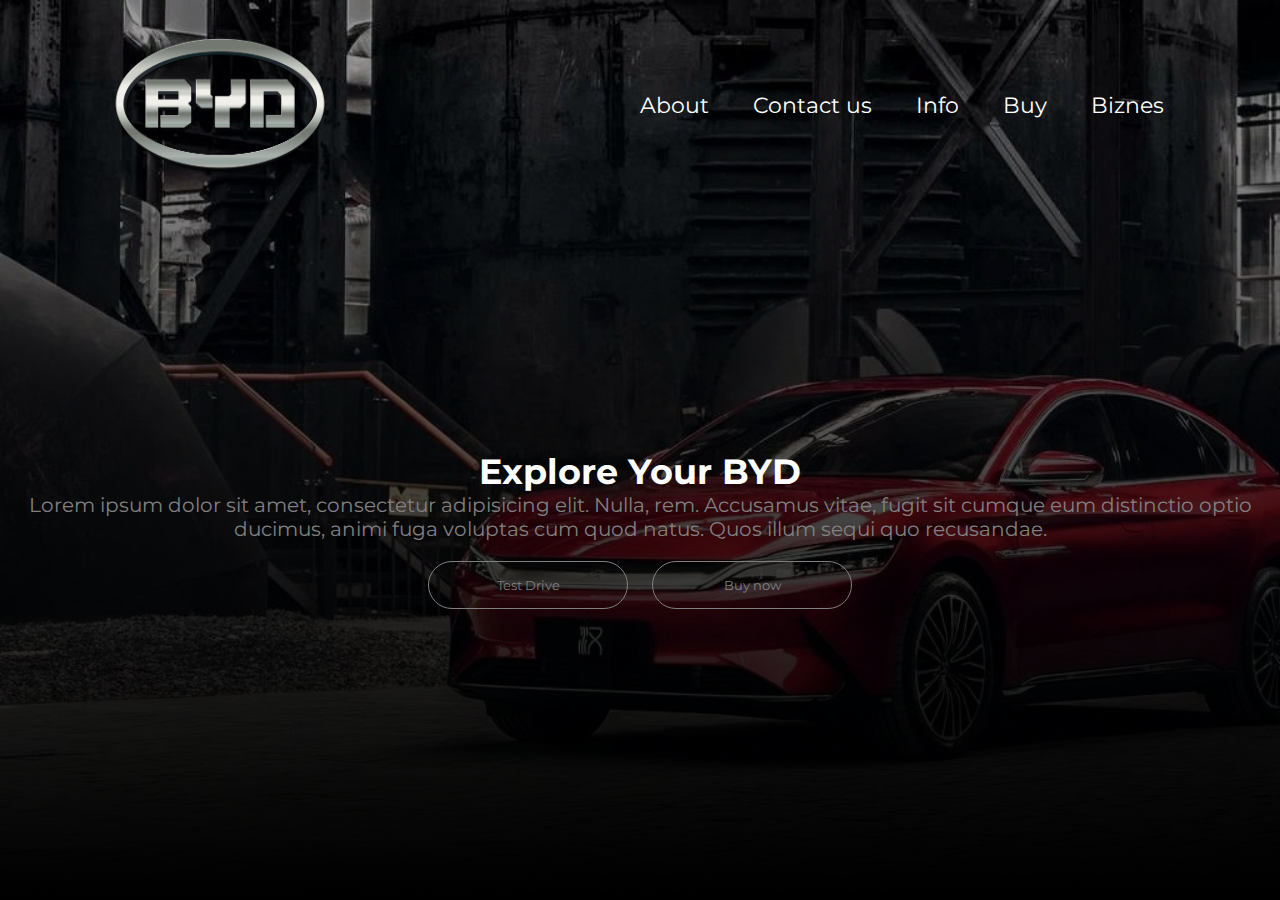
<file: index.html>
<!DOCTYPE html>
<html lang="en">

<head>
    <meta charset="UTF-8">
    <meta name="viewport" content="width=device-width, initial-scale=1.0">
    <title>Document</title>
    <link rel="stylesheet" href="style.css">
</head>

<body>
    <section class="ota">

        <div class="ogil">
            <img src="./logo.png" alt="" class="logo">
            <ul>
                <li><a href="">About</a></li>
                <li><a href="">Contact us</a></li>
                <li><a href="">Info</a></li>
                <li><a href="">Buy</a></li>
                <li><a href="">Biznes</a></li>
            </ul>
        </div>
    
   


    <div class="conteiner">
        <h1>Explore Your BYD</h1>
        <p>Lorem ipsum dolor sit amet, consectetur adipisicing elit. Nulla, rem. Accusamus vitae, fugit sit cumque
            eum distinctio optio ducimus, animi fuga voluptas cum quod natus. Quos illum sequi quo recusandae.</p>
        <div class="buttons">
            <button>Test Drive</button>
            <button>Buy now</button>
        </div>
    </div>
    </div>
</section>
</body>

</html>
</file>
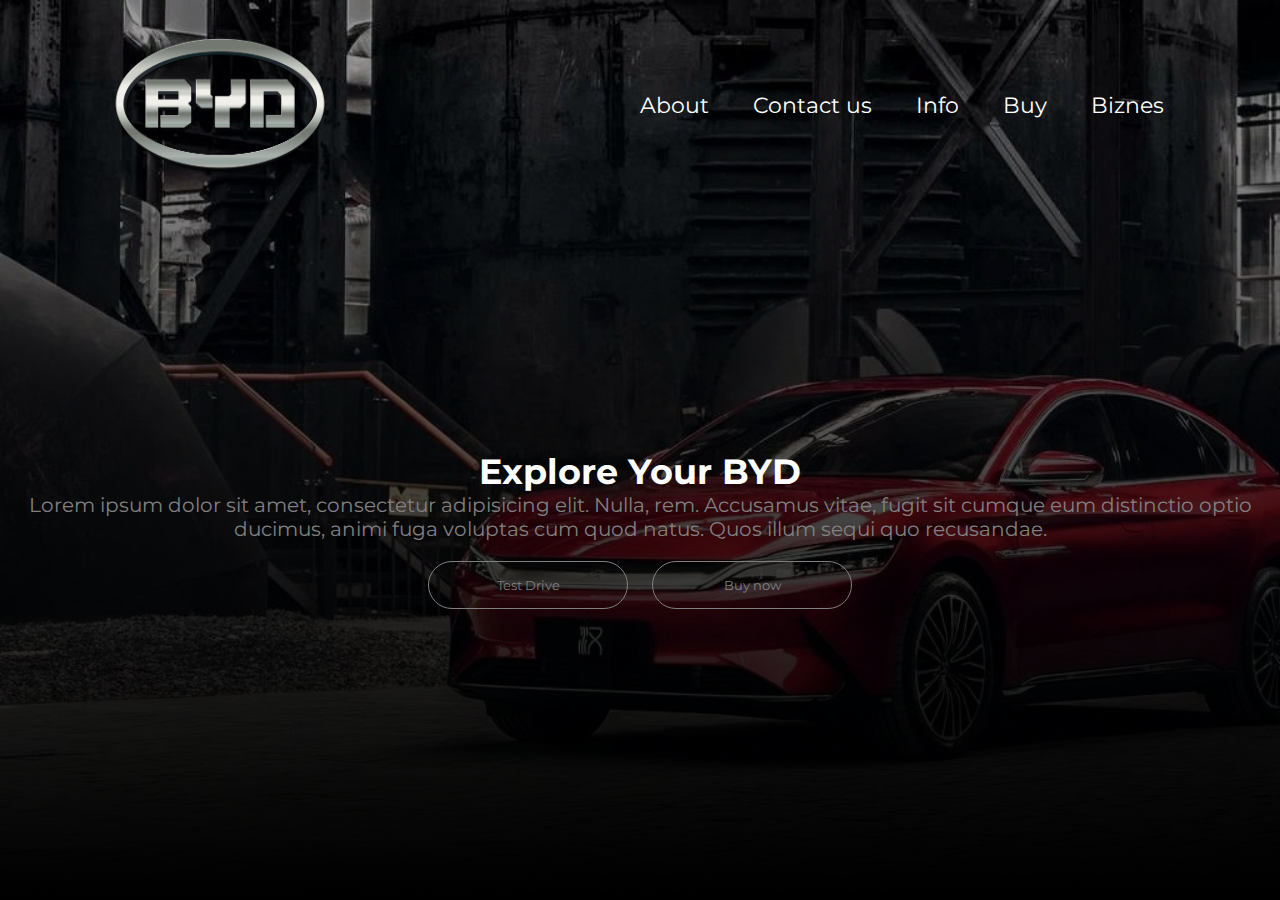
<file: new.html>
<!DOCTYPE html>
<html lang="en">

<head>
    <meta charset="UTF-8">
    <meta name="viewport" content="width=device-width, initial-scale=1.0">
    <title>Document</title>
    <link rel="stylesheet" href="style.css">
</head>

<body>
    <section class="ota">

        <div class="ogil">
            <img src="./logo.png" alt="" class="logo">
            <ul>
                <li><a href="">About</a></li>
                <li><a href="">Contact us</a></li>
                <li><a href="">Info</a></li>
                <li><a href="">Buy</a></li>
                <li><a href="">Biznes</a></li>
            </ul>
        </div>
    
   


    <div class="conteiner">
        <h1>Explore Your BYD</h1>
        <p>Lorem ipsum dolor sit amet, consectetur adipisicing elit. Nulla, rem. Accusamus vitae, fugit sit cumque
            eum distinctio optio ducimus, animi fuga voluptas cum quod natus. Quos illum sequi quo recusandae.</p>
        <div class="buttons">
            <button>Test Drive</button>
            <button>Buy now</button>
        </div>
    </div>
    </div>
</section>
</body>

</html>
</file>
<file: style.css>
@import url('https://fonts.googleapis.com/css2?family=Montserrat:ital,wght@0,100..900;1,100..900&display=swap');
*{
    margin: 0;
    padding: 0;
    box-sizing: border-box;
    font-family: "Montserrat", sans-serif;
}
.ota{
    height: 100vh;
    width: 100%;
    background: linear-gradient(rgba(0,0,0,0.367), black), url(./orig.webp);
    background-size: cover;
}
.ogil{
    width:85%;
    margin: auto;
    padding: 35px 0px;
    display: flex;
    align-items: center;
    justify-content: space-between;
}
.logo{
    width: 250px;
    cursor: pointer;
}
.ota li{
    list-style: none;
    display: inline-block;
    margin: 0px 20px;
}
.ota li a{
    color: white;
    text-decoration: none;
    font-size: 22px;
}
.ota .conteiner{
    position: absolute;
    top: 50%;
    transform: translateY(-50%0);
    text-align: center;

}
.ota .conteiner h1{
    color: white;
    font-size: 35px;
}
.ota .conteiner p{
    color: grey;
    font-size: 20px;
}
.buttons button{
    width: 200px ;
    padding: 15px 0px ;
    margin: 20px 10px ;
    border-radius: 25px;
    background-color: transparent;
    border: 1px solid grey;
    color: grey;
}
.buttons button:hover{
    border: 1px solid orangered;
    background-color: rgba(255, 0, 0, 0.411);
    color: white;
    border-top-right-radius: 0px;
    transition: all 0s;
    transform: scale(1.02);
}
</file>
